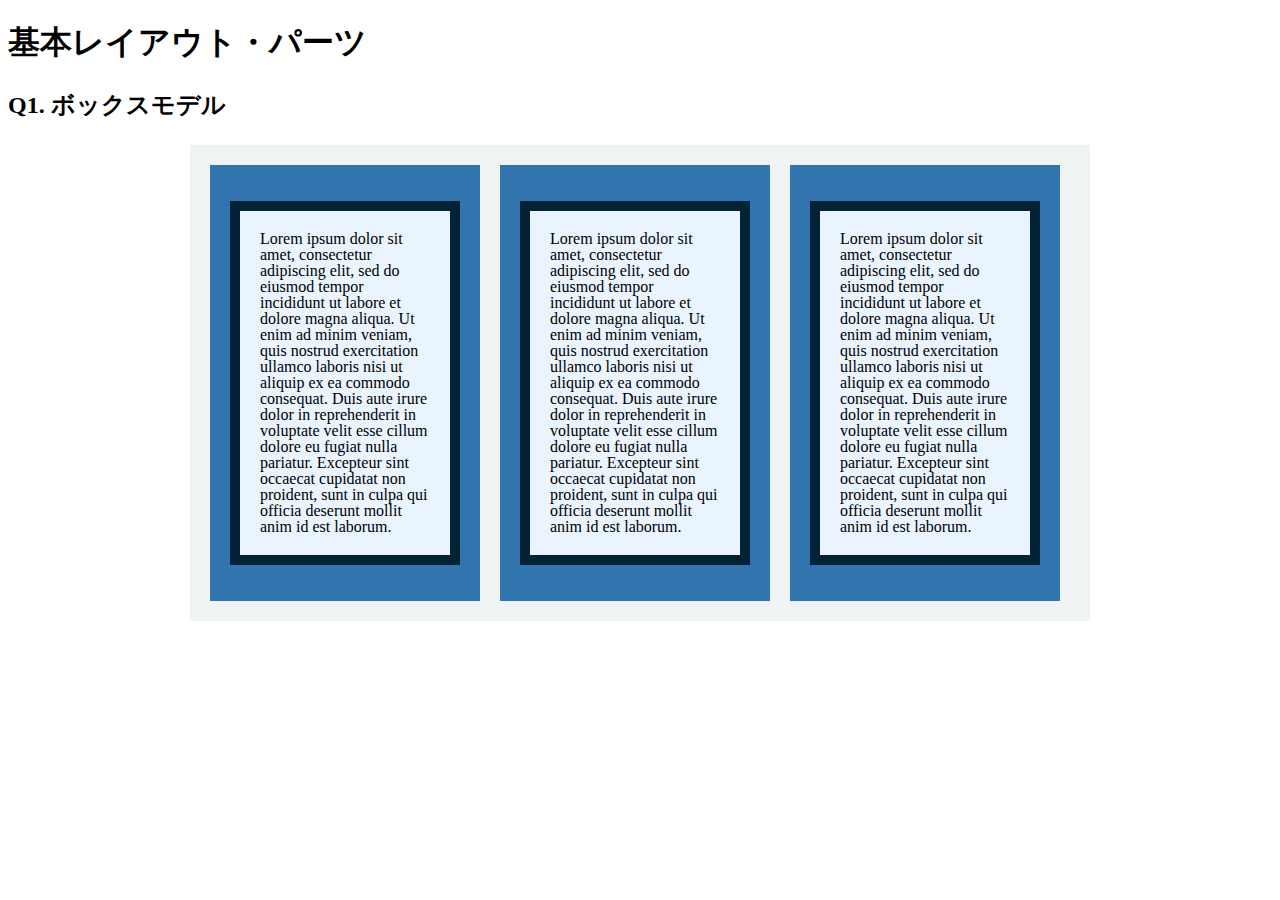
<file: layout_parts/q1/index.html>
<!DOCTYPE html>
<html>
  <head>
    <meta charset="utf-8">
    <meta http-equiv="X-UA-Compatible" content="IE=edge">
    <meta name="viewport" content="width=device-width, initial-scale=1.0, maximum-scale=1.0, user-scalable=no">
    <meta name="format-detection" content="telephone=no">
    <title>基本レイアウト・パーツ</title>
    <link rel="stylesheet" href="http://gizumo-inc.github.io/sample/front-lesson/layout_parts_new/assets/css/reset.css">
    <link rel="stylesheet" href="http://gizumo-inc.github.io/sample/front-lesson/layout_parts_new/assets/css/base.css">
    <link rel="stylesheet" href="css/style.css">
  </head>
  <body>
    <div class="wrapper">
      <h1 class="title">基本レイアウト・パーツ</h1>
      <h2 class="headline">
        <p class="headline__text">Q1. ボックスモデル</p>
      </h2>
      <div class="box">
        <!-- 回答はクラスq1の要素の中に書いてね -->
        <!-- すでについてるクラスにはstyleを指定しない。styleをつける場合は自分で新たにクラスをつけること -->
         <!-- 「すでについてるクラスにはstyleを指定しない」という指示があるので、q1というクラスにはスタイルを指定せずに、q1__contentというクラスを追加して、そこに自分が指定したいスタイルを指定します。また、子要素のq1__content__boxというクラスは3つありfloatでの横並びする予定なので、親要素であるここでclearfixを付けてあげることをお忘れなく。 -->
         <div class="q1 q1__content clearfix">
          
          <div class="q1__content__box">
            <!-- q1__content__textというクラスは、背景が濃い青のボックスの中にあるボックスですので、3つある<div class="q1__content__box"></div>の中に<p class="q1__content__text"></p>をそれぞれに入れてあげましょう。テキストが入る部分なのでpタグを使用します。 -->
            <p class="q1__content__text">Lorem ipsum dolor sit amet, consectetur adipiscing elit, sed do eiusmod tempor incididunt ut labore et dolore magna aliqua. Ut enim ad minim veniam, quis nostrud exercitation ullamco laboris nisi ut aliquip ex ea commodo consequat. Duis aute irure dolor in reprehenderit in voluptate velit esse cillum dolore eu fugiat nulla pariatur. Excepteur sint occaecat cupidatat non proident, sunt in culpa qui officia deserunt mollit anim id est laborum.</p>
          </div>

          <div class="q1__content__box">
            <p class="q1__content__text">Lorem ipsum dolor sit amet, consectetur adipiscing elit, sed do eiusmod tempor incididunt ut labore et dolore magna aliqua. Ut enim ad minim veniam, quis nostrud exercitation ullamco laboris nisi ut aliquip ex ea commodo consequat. Duis aute irure dolor in reprehenderit in voluptate velit esse cillum dolore eu fugiat nulla pariatur. Excepteur sint occaecat cupidatat non proident, sunt in culpa qui officia deserunt mollit anim id est laborum.</p>
          </div>

          <div class="q1__content__box">
            <p class="q1__content__text">Lorem ipsum dolor sit amet, consectetur adipiscing elit, sed do eiusmod tempor incididunt ut labore et dolore magna aliqua. Ut enim ad minim veniam, quis nostrud exercitation ullamco laboris nisi ut aliquip ex ea commodo consequat. Duis aute irure dolor in reprehenderit in voluptate velit esse cillum dolore eu fugiat nulla pariatur. Excepteur sint occaecat cupidatat non proident, sunt in culpa qui officia deserunt mollit anim id est laborum.</p>
          </div>
        </div>
          
        
        <!-- 回答はクラスq1の要素の中に書いてね -->
      </div>
    </div>
  </body>
</html>
</file>
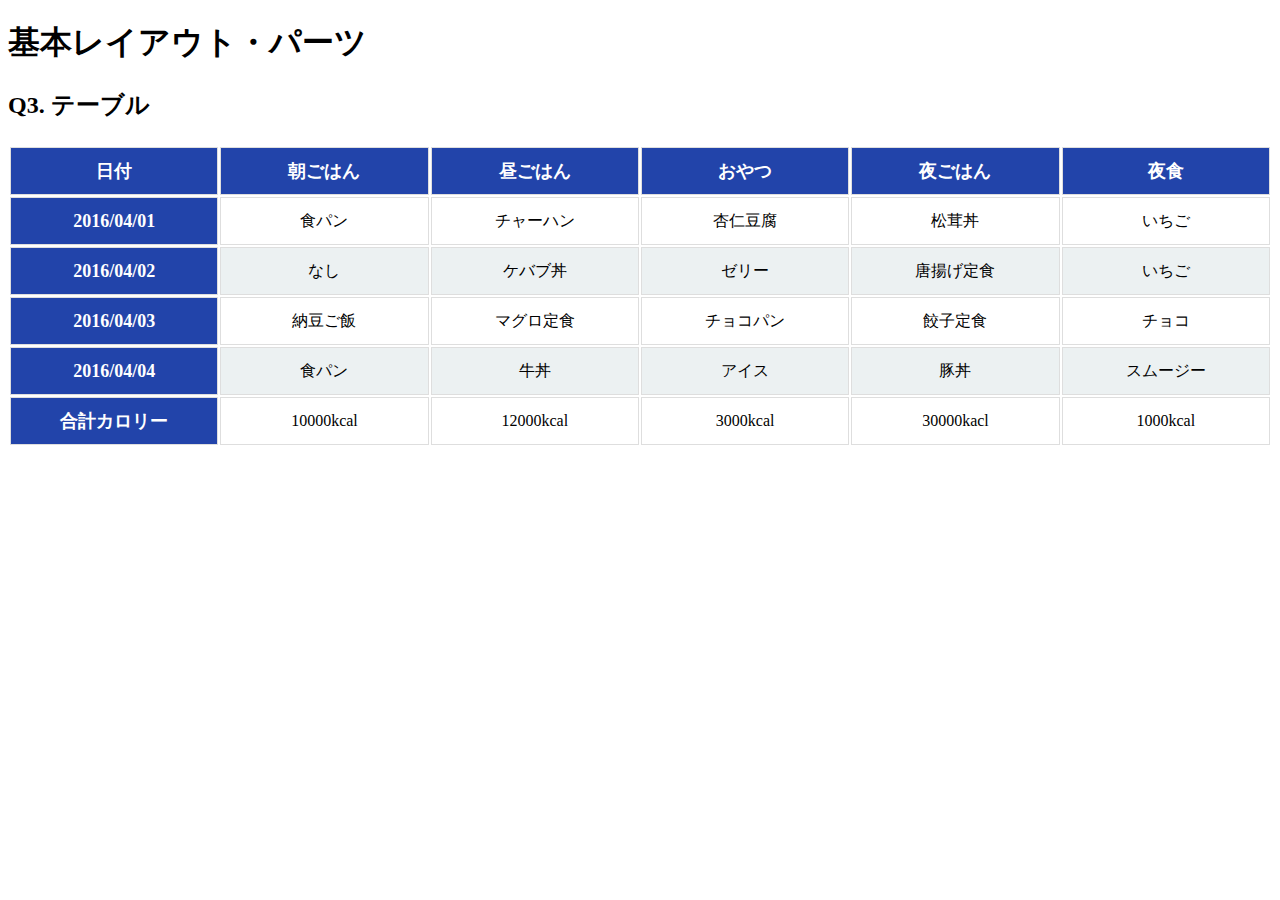
<file: layout_parts/q3/index.html>
<!DOCTYPE html>
<html>
  <head>
    <meta charset="utf-8">
    <meta http-equiv="X-UA-Compatible" content="IE=edge">
    <meta name="viewport" content="width=device-width, initial-scale=1.0, maximum-scale=1.0, user-scalable=no">
    <meta name="format-detection" content="telephone=no">
    <title>基本レイアウト・パーツ</title>
    <link rel="stylesheet" href="http://gizumo-inc.github.io/sample/front-lesson/layout_parts_new/assets/css/reset.css">
    <link rel="stylesheet" href="http://gizumo-inc.github.io/sample/front-lesson/layout_parts_new/assets/css/base.css">
    <link rel="stylesheet" href="css/style.css">
  </head>
  <body>
    <div class="wrapper">
      <h1 class="title">基本レイアウト・パーツ</h1>
      <h2 class="headline">
        <p class="headline__text">Q3. テーブル</p>
      </h2>
      <div class="box">
        <!-- 回答はクラスq3の要素の中に書いてね -->
        <!-- すでについてるクラスにはstyleを指定しない。styleをつける場合は自分で新たにクラスをつけること -->
        <div class="q3">
            <table class="q3__table">
              <thead>
                <tr>
                  <th>日付</th>
                  <th>朝ごはん</th>
                  <th>昼ごはん</th>
                  <th>おやつ</th>
                  <th>夜ごはん</th>
                  <th>夜食</th>
                </tr>
              </thead>
              <tbody>
                <tr>
                  <th>2016/04/01</th>
                  <td>食パン</td>
                  <td>チャーハン</td>
                  <td>杏仁豆腐</td>
                  <td>松茸丼</td>
                  <td>いちご</td>
                </tr>
                <tr>
                  <th>2016/04/02</th>
                  <td>なし</td>
                  <td>ケバブ丼</td>
                  <td>ゼリー</td>
                  <td>唐揚げ定食</td>
                  <td>いちご</td>
                </tr>
                <tr>
                  <th>2016/04/03</th>
                  <td>納豆ご飯</td>
                  <td>マグロ定食</td>
                  <td>チョコパン</td>
                  <td>餃子定食</td>
                  <td>チョコ</td>
                </tr>
                <tr>
                  <th>2016/04/04</th>
                  <td>食パン</td>
                  <td>牛丼</td>
                  <td>アイス</td>
                  <td>豚丼</td>
                  <td>スムージー</td>
                </tr>
                <tr>
                  <th>合計カロリー</th>
                  <td>10000kcal</td>
                  <td>12000kcal</td>
                  <td>3000kcal</td>
                  <td>30000kacl</td>
                  <td>1000kcal</td>
                </tr>
              </tbody>
            </table>
        </div>
        <!-- 回答はクラスq3の要素の中に書いてね -->
      </div>
    </div>
  </body>
</html>
</file>
<file: layout_parts/q1/css/style.css>
@charset "UTF-8";

/* 回答はここに書いてね */
.clearfix:after {
  display: block;
  content: "";
  clear: both;
} 

/* q1__contentというクラスに対してのスタイルの指定 */
.q1__content {
  /* [1] 下の行のwidthのコメントアウトを外す => 画面いっぱいだったテキストの範囲が900pxになっています。デベロッパーツールで確認してみましょう。 [2]は29行目。*/
  width: 900px; 
  /* [3] 下の行のmarginのコメントアウトを外す => この要素「.q1__content」が中央になる。ブロック要素（幅を指定しないと親要素の幅と同じになる）に親要素以下の幅を決めると決めた幅の外はmarginの扱いになるので、それを左右に振り分ける感じです。デベロッパーツールで確認すると左右にオレンジ（margin）のエリアが表示されます。 [4]は27行目。 */
  margin: 0 auto; 
  /* [4] 下の行のpaddingのコメントアウトを外す => paddingというのは、その要素の内側の余白です。このレイアウトでは、「.q1__content」の周りに余白があるのでこういう場合は「.q1__content」の内側の余白としてpaddingをつけてあげましょう。デベロッパーツールで確認するとpaddingのエリアは緑で表示されます。 [5]は32行目。 */
  padding: 20px; 
  /* [2] 下の行のbackground-colorのコメントアウトを外す => widthで指定した幅の範囲に背景色が反映されます。 [3]は25行目。 */
  background-color: #eff3f4; 

  /* [5] 補足ですが、デベロッパーツールでこの「.q1__content」の要素を見てみると、幅が940pxになっています。指定している幅は900pxなのになぜ940pxになってしまっているのでしょうか。それは上述してるようにpaddingというのは内側の余白だからです。原則として、「要素の幅 = 指定したwidth + padding + border（今回は指定してない）」になります。ここでは、width900px + 左右のpadding20pxずつで940pxになっています。下の行のbox-sizingのコメントアウトを外して見てください。この指定をすると「要素の幅 = 指定したwidth + padding」だったのが「要素の幅 = 指定したwidth」になります。つまり、指定した幅の中にpadding/borderを含めるというものになります。それがわかったら、再度コメントアウトしておきましょう。 [6]は46行目。 */
  box-sizing: border-box; 
}

/* q1__content__boxというクラスに対してのスタイルの指定（同じクラス全てに指定されるスタイル） */
.q1__content__box {
  /* [8] 下の行のfloatのコメントアウトを外す => 3つある「.q1__content__box」の要素を横並びにしたいから、DIV PUZZLEでやったとおり横並びにしたい要素にfloatの指定をします。この状態でブラウザで確認すると3つの「.q1__content__box」クラスを囲っている灰色の背景が変な形になってしまっています。それはfloatの指定をしたため起きてしまったものです。floatを指定したら、floatを指定した親要素でclearfixのスタイルも指定しておかなければいけませんね。 [9]は14行目。 */
  float: left; 
  /* [15] 下の行のmargin-leftのコメントアウトを外す => marginとはpaddingとは違い要素の外側の余白の指定です。この「.q1__content__box」は3つ並んでますが、それ同士がくっついてしまっているので余白をつけてあげましょう。 [16]は50行目。 */
  margin-left: 20px; 
  /* [12] 下の行のpaddingのコメントアウトを外す => paddingとは要素の内側の余白と説明しました。この「.q1__content__box」は濃い青の背景が指定されているので、内側の余白（padding）を20pxをとってあげると、濃い青の背景が見えるようになる。 [13]は61行目。 */
  padding: 20px; 
  /* [7] 下の行のwidthのコメントアウトを外す => 濃い青の背景色の要素の幅が230pxになります。 [8]は38行目。 */
   width: 230px; 
  /* [6] 下の行のbackground-colorのコメントアウトを外す => 濃い青の背景色が反映されます。 [7]は44行目。 */
   background-color: #3274ae; 
}

/* [16] 下の3行のコメントアウトを外す => 上記の[15]で3つ横並びの「.q1__content__box」同士の余白をmargin-leftで取りました。しかし、一番左にある「.q1__content__box」にはmargin-leftが不要なので、そのmargin-leftを0にしてあげましょう。 */
.q1__content .q1__content__box:first-child {
  margin-left: 0;
} 

.q1__content__text {
  /* [14] 下の行のpaddingのコメントアウトを外す => [13]で指定した枠線（border）とテキストの間に余白がないので、内側の余白（padding）を付けてあげます。そうすることで、枠線（border）とテキストの間に余白ができます。 [15]は40行目。 */
  padding: 20px; 
  /* [10] 下の2行のfont-sizeとline-heightのコメントアウトを外す => テキストの文字のサイズ（font-size）とテキストの行の高さ（line-height）を指定しました。 [11]は63行目。 */
  font-size: 16px;
  line-height: 16px; 
  /* [13] 下の行のborderのコメントアウトを外す => borderとは枠線を指定するCSSです。この「.q1__content__text」はテキストのpタグなのでその要素に黒い枠線がついたと思います。 [14]は56行目。 */
  border: 10px solid #022336; 
  /* [11] 下の行のbackground-colorのコメントアウトを外す => 薄い青の背景色が反映されます。ブラウザで確認すると、上記で「.q1__content__box」に指定した背景色がなくなってしまいましたね。ただ、これはなくなってしまったわけではなく、「.q1__content__box」と「.q1__content__text」が同じ大きさなのでかぶって見えなくなってしまってるだけです。なので、それを解消しましょう。 [12]は42行目。 */
  background-color: #eaf4ff; 
}

/* 回答はここに書いてね */
</file>
<file: layout_parts/q3/css/style.css>
@charset "UTF-8";

/* 回答はここに書いてね */
.q3__table {
  table-layout:fixed;
  width:100%;
}

.q3__table th {
  background-color: #2244aa;
  font-size: 18px;
  line-height: 26px;
  color:white;
}

.q3__table td {
  text-align: center;
  font-size: 16px;
  line-height: 22px;
  
}
.q3__table th ,.q3__table td {
  padding: 10px;
  border: solid #dedede 1px;
}

tbody tr:nth-child(even){
  background-color: #ecf1f2;

}

tbody tr:last-child{
  border-top: dashed #000 2px;
}


/* 回答はここに書いてね */
</file>
